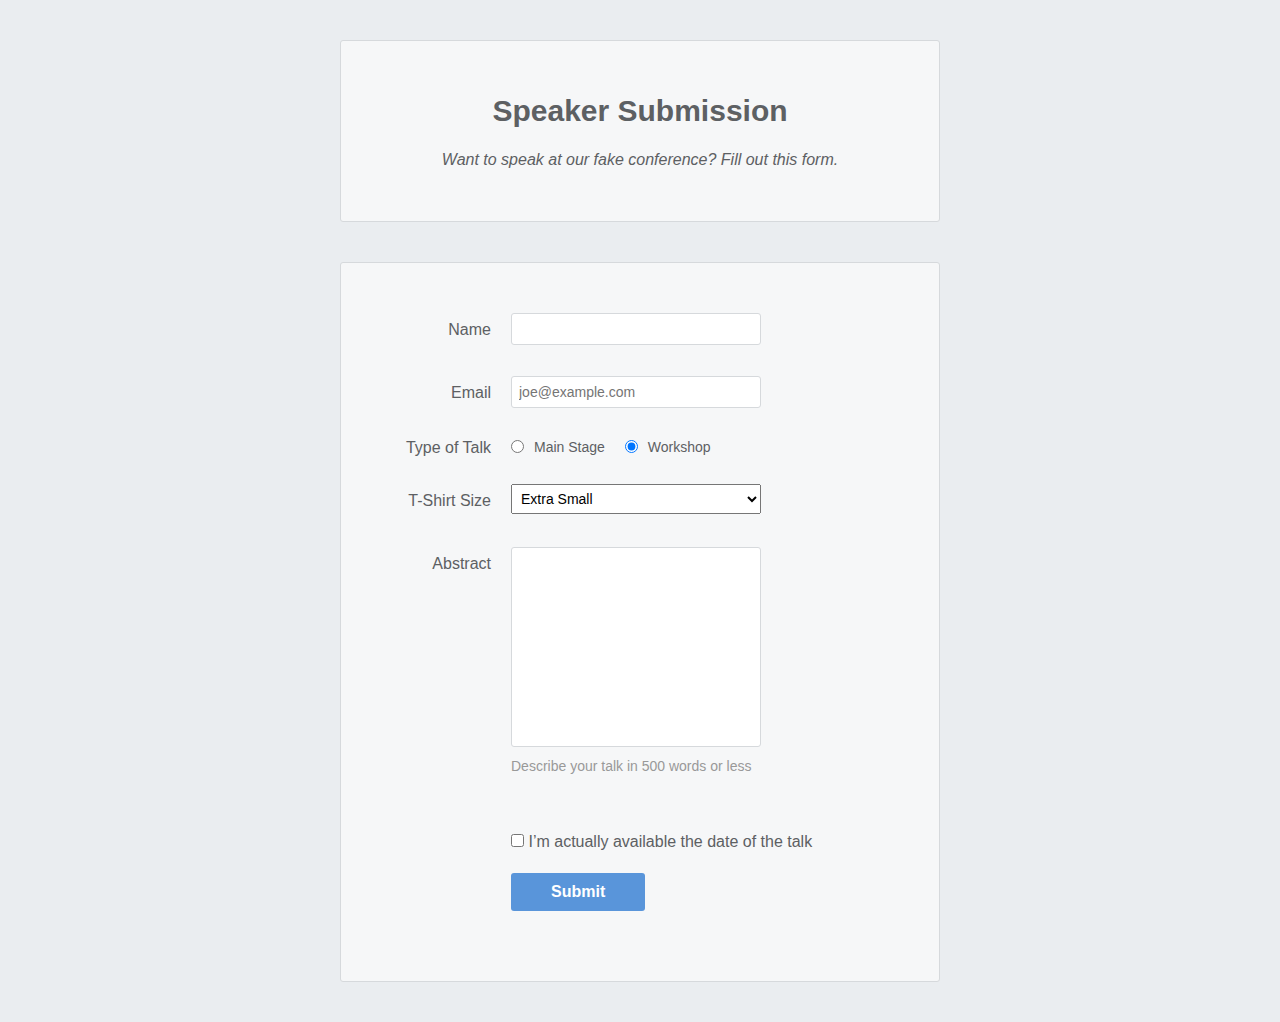
<file: html-css/forms/speaker-submission.html>
<!DOCTYPE html>
<html lang="en">
  <head>
    <meta charset="UTF-8" />
    <title>Speaker Submission</title>
    <link rel="stylesheet" href="style.css" />
  </head>
  <body>
    <header class="speaker-form-header">
      <h1>Speaker Submission</h1>
      <p><em>Want to speak at our fake conference? Fill out this form.</em></p>
    </header>
    <form action="" method="get" class="speaker-form">
      <div class="form-row">
        <label for="full-name">Name</label>
        <input id="full-name" name="full-name" type="text" />
      </div>

      <div class="form-row">
        <label for="email">Email</label>
        <input
          id="email"
          name="email"
          type="email"
          placeholder="joe@example.com"
        />
      </div>

      <fieldset class="legacy-form-row">
        <legend>Type of Talk</legend>
        <input
          id="talk-type-1"
          name="talk-type"
          type="radio"
          value="main-stage"
        />
        <label for="talk-type-1" class="radio-label">Main Stage</label>
        <input
          id="talk-type-2"
          name="talk-type"
          type="radio"
          value="workshop"
          checked
        />
        <label for="talk-type-2" class="radio-label">Workshop</label>
      </fieldset>

      <div class="form-row">
        <label for="t-shirt">T-Shirt Size</label>
        <select id="t-shirt" name="t-shirt">
          <option value="xs">Extra Small</option>
          <option value="s">Small</option>
          <option value="m">Medium</option>
          <option value="l">Large</option>
        </select>
      </div>

      <div class="form-row">
        <label for="abstract">Abstract</label>
        <textarea id="abstract" name="abstract"></textarea>
        <div class="instructions">Describe your talk in 500 words or less</div>
      </div>

      <div class="form-row">
        <label class="checkbox-label" for="available">
          <input
            id="available"
            name="available"
            type="checkbox"
            value="is-available"
          />
          <span>I’m actually available the date of the talk</span>
        </label>
      </div>

      <div class="form-row">
        <button>Submit</button>
      </div>
    </form>
  </body>
</html>
</file>
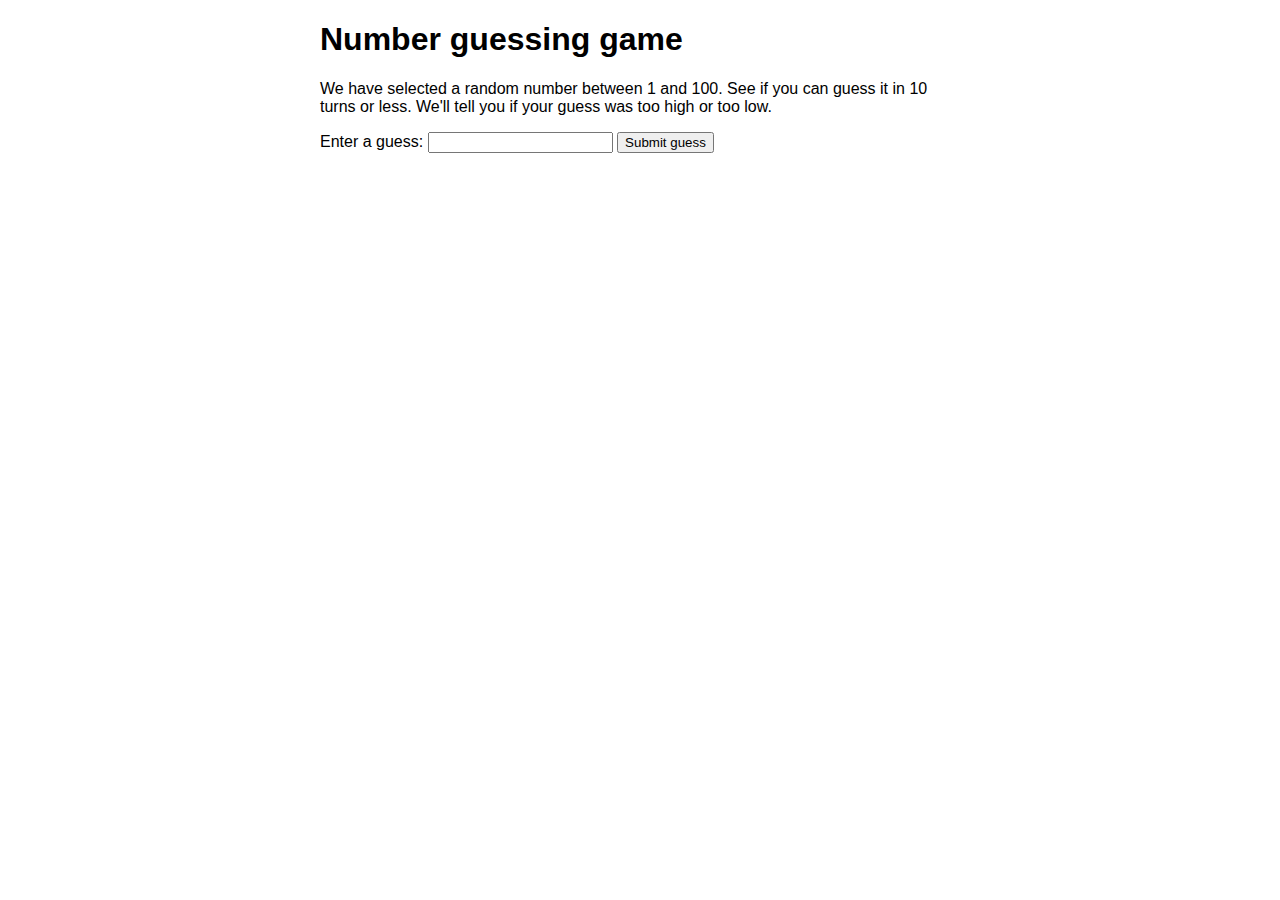
<file: js_basics/js_foundations_03/number-game-errors.html>
<!DOCTYPE html>
<html>
  <head>
    <meta charset="utf-8" />

    <title>Number guessing game</title>

    <style>
      html {
        font-family: sans-serif;
      }
      body {
        width: 50%;
        max-width: 800px;
        min-width: 480px;
        margin: 0 auto;
      }
      .lastResult {
        color: white;
        padding: 3px;
      }
    </style>
  </head>

  <body>
    <h1>Number guessing game</h1>

    <p>
      We have selected a random number between 1 and 100. See if you can guess
      it in 10 turns or less. We'll tell you if your guess was too high or too
      low.
    </p>

    <div class="form">
      <label for="guessField">Enter a guess: </label
      ><input type="text" id="guessField" class="guessField" />
      <input type="submit" value="Submit guess" class="guessSubmit" />
    </div>

    <div class="resultParas">
      <p class="guesses"></p>
      <p class="lastResult"></p>
      <p class="lowOrHi"></p>
    </div>
  </body>

  <script>
    let randomNumber = Math.floor(Math.random() * 100) + 1;
    console.log(randomNumber);

    const guesses = document.querySelector(".guesses");
    const lastResult = document.querySelector(".lastResult");
    const lowOrHi = document.querySelector(".lowOrHi");
    // console.log(lowOrHi);
    const guessSubmit = document.querySelector(".guessSubmit");
    const guessField = document.querySelector(".guessField");

    let guessCount = 1;
    let resetButton;

    function checkGuess() {
      let userGuess = Number(guessField.value);
      if (guessCount === 1) {
        guesses.textContent = "Previous guesses: ";
      }
      guesses.textContent += userGuess + " ";

      if (userGuess === randomNumber) {
        lastResult.textContent = "Congratulations! You got it right!";
        lastResult.style.backgroundColor = "green";
        lowOrHi.textContent = "";
        setGameOver();
      } else if (guessCount === 10) {
        lastResult.textContent = "!!!GAME OVER!!!";
        setGameOver();
      } else {
        lastResult.textContent = "Wrong!";
        lastResult.style.backgroundColor = "red";
        if (userGuess < randomNumber) {
          lowOrHi.textContent = "Last guess was too low!";
        } else if (userGuess > randomNumber) {
          lowOrHi.textContent = "Last guess was too high!";
        }
      }

      guessCount++;
      guessField.value = "";
      guessField.focus();
    }
    guessSubmit.addEventListener("click", checkGuess);

    function setGameOver() {
      guessField.disabled = true;
      guessSubmit.disabled = true;
      resetButton = document.createElement("button");
      resetButton.textContent = "Start new game";
      document.body.appendChild(resetButton);
      resetButton.addEventListener("click", resetGame);
    }

    function resetGame() {
      guessCount = 1;

      const resetParas = document.querySelectorAll(".resultParas p");
      for (let i = 0; i < resetParas.length; i++) {
        resetParas[i].textContent = "";
      }
      resetButton.parentNode.removeChild(resetButton);

      guessField.disabled = false;
      guessSubmit.disabled = false;
      guessField.value = "";
      guessField.focus();

      lastResult.style.backgroundColor = "white";

      randomNumber = Math.floor(Math.random() * 100) + 1;
      console.log(randomNumber);
    }
  </script>
</html>
</file>
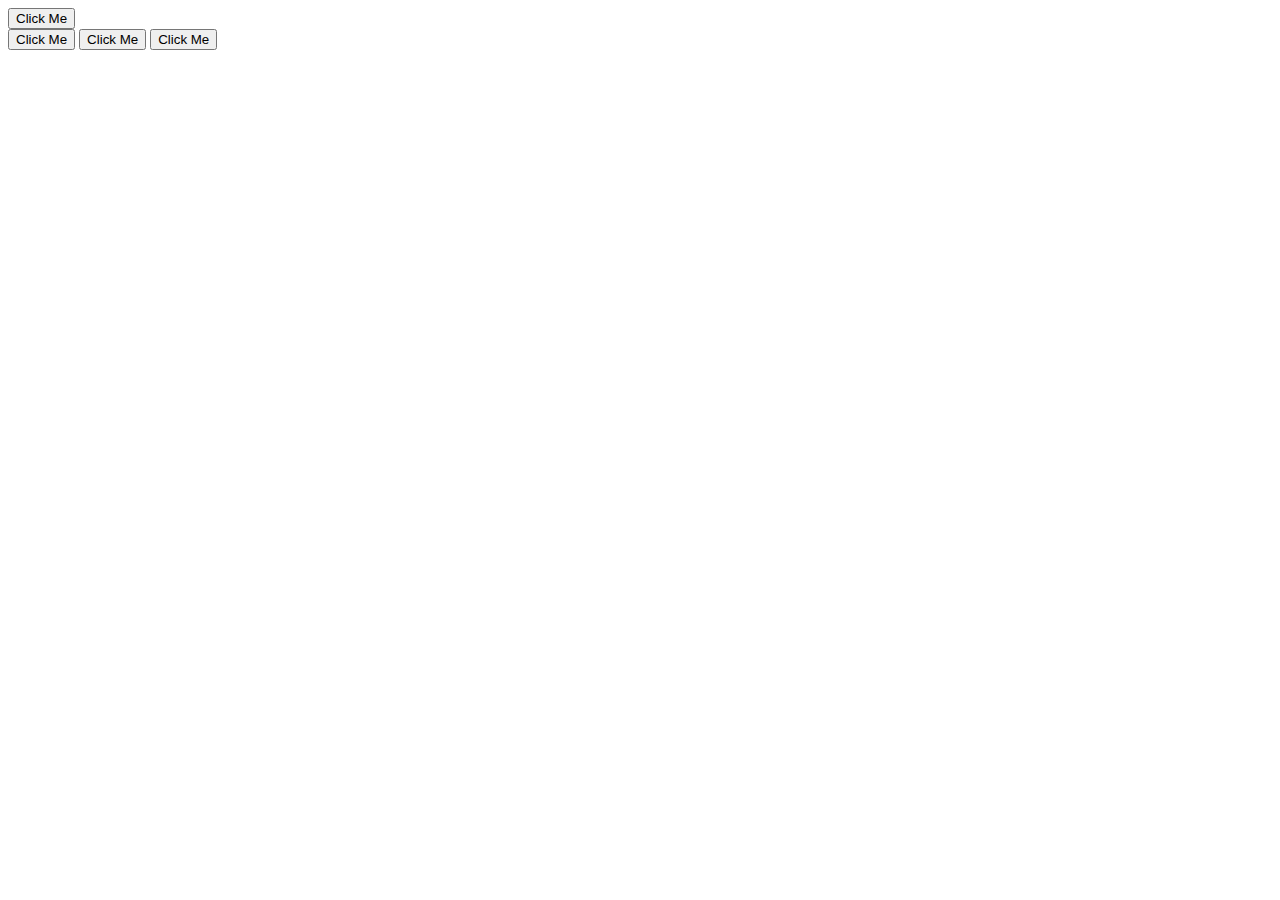
<file: js_basics/js_foundations_04/dom-2.html>
<!DOCTYPE html>
<html lang="en">
  <head>
    <meta charset="UTF-8" />
    <meta http-equiv="X-UA-Compatible" content="IE=edge" />
    <meta name="viewport" content="width=device-width, initial-scale=1.0" />
    <title>Document</title>
  </head>
  <body>
    <button id="btn">Click Me</button>
    <div id="container">
      <button id="1">Click Me</button>
      <button id="2">Click Me</button>
      <button id="3">Click Me</button>
    </div>
    <script src="./dom-2.js"></script>
  </body>
</html>
</file>
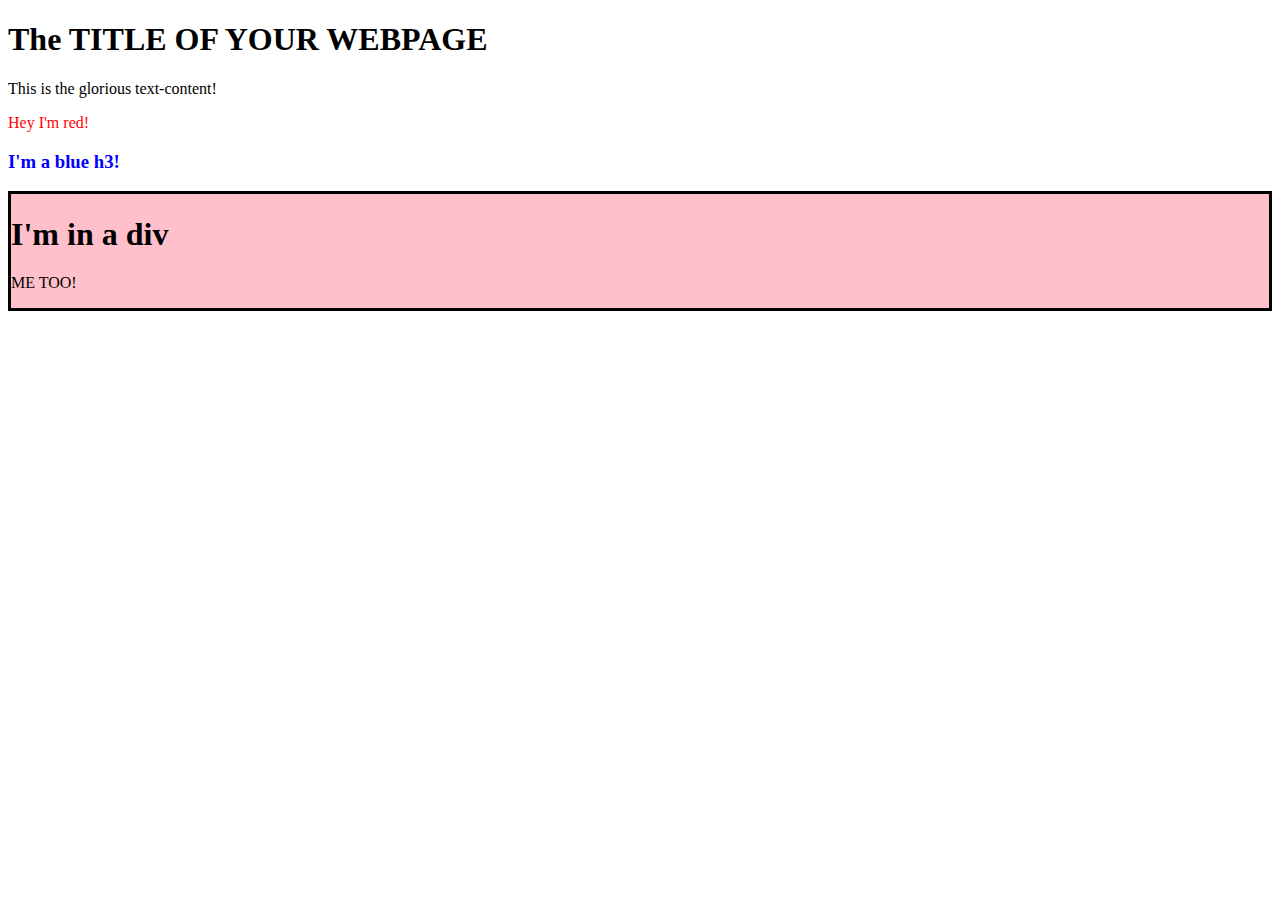
<file: js_basics/js_foundations_04/dom.html>
<!DOCTYPE html>
<html lang="en">
  <head>
    <meta charset="UTF-8" />
    <meta http-equiv="X-UA-Compatible" content="IE=edge" />
    <meta name="viewport" content="width=device-width, initial-scale=1.0" />
    <title>Document</title>
  </head>
  <body>
    <h1>The TITLE OF YOUR WEBPAGE</h1>
    <div id="container"></div>
    <script src="./script.js"></script>
  </body>
</html>
</file>
<file: html-css/forms/style.css>
* {
  margin: 0;
  padding: 0;
  box-sizing: border-box;
}

body {
  color: #5d6063;
  background-color: #eaedf0;
  font-family: 'Helvetica', 'Arial', sans-serif;
  font-size: 16px;
  line-height: 1.3;

  display: flex;
  flex-direction: column;
  align-items: center;
}

.speaker-form-header {
  text-align: center;
  background-color: #f6f7f8;
  border: 1px solid #d6d9dc;
  border-radius: 3px;

  width: 80%;
  margin: 40px 0;
  padding: 50px;
}

.speaker-form-header h1 {
  font-size: 30px;
  margin-bottom: 20px;
}

.speaker-form {
  background-color: #f6f7f8;
  border: 1px solid #d6d9dc;
  border-radius: 3px;

  width: 80%;
  padding: 50px;
  margin: 0 0 40px 0;
}

.form-row {
  margin-bottom: 40px;
  display: flex;
  justify-content: flex-start;
  flex-direction: column;
  flex-wrap: wrap;
}

.form-row input[type='text'],
.form-row input[type='email'] {
  background-color: #ffffff;
  border: 1px solid #d6d9dc;
  border-radius: 3px;
  width: 100%;
  padding: 7px;
  font-size: 14px;
}

.form-row label {
  margin-bottom: 15px;
}

.form-row input[type='text']:invalid,
.form-row input[type='email']:invalid {
  border: 1px solid #d55c5f;
  color: #d55c5f;
  box-shadow: none; /* Remove default red glow in Firefox */
}

.legacy-form-row {
  border: none;
  margin-bottom: 40px;
}

.legacy-form-row legend {
  margin-bottom: 15px;
}

.legacy-form-row .radio-label {
  display: block;
  font-size: 14px;
  padding: 0 20px 0 10px;
}

.legacy-form-row input[type='radio'] {
  margin-top: 2px;
}

.legacy-form-row .radio-label,
.legacy-form-row input[type='radio'] {
  float: left;
}

.form-row select {
  width: 100%;
  padding: 5px;
  font-size: 14px; /* This won't work in Chrome or Safari */
}

.form-row textarea {
  font-family: 'Helvetica', 'Arial', sans-serif;
  font-size: 14px;

  border: 1px solid #d6d9dc;
  border-radius: 3px;

  min-height: 200px;
  margin-bottom: 10px;
  padding: 7px;
  resize: none;
}

.form-row .instructions {
  color: #999999;
  font-size: 14px;
  margin-bottom: 30px;
}

.form-row .checkbox-label {
  margin-bottom: 0;
}

.form-row button {
  font-size: 16px;
  font-weight: bold;

  color: #ffffff;
  background-color: #5995da;

  border: none;
  border-radius: 3px;

  padding: 10px 40px;
  cursor: pointer;
}

.form-row button:hover {
  background-color: #76aeed;
}

.form-row button:active {
  background-color: #407fc7;
}

/* MEDIA QUERIES */
@media only screen and (min-width: 700px) {
  .speaker-form-header,
  .speaker-form {
    width: 600px;
  }
  .form-row {
    flex-direction: row;
    align-items: flex-start; /* To avoid stretching */
    margin-bottom: 20px;
  }

  .form-row input[type='text'],
  .form-row input[type='email'],
  .form-row select,
  .form-row textarea {
    width: 250px;
    height: initial;
  }

  .form-row label {
    text-align: right;
    width: 120px;
    margin-top: 7px;
    padding-right: 20px;
  }

  .legacy-form-row {
    margin-bottom: 10px;
  }
  .legacy-form-row legend {
    width: 120px;
    text-align: right;
    padding-right: 20px;
  }
  .legacy-form-row legend {
    float: left;
  }

  .form-row .instructions {
    margin-left: 120px;
  }

  .form-row .checkbox-label {
    margin-left: 120px;
    width: auto;
  }

  .form-row button {
    margin-left: 120px;
  }
}
</file>
